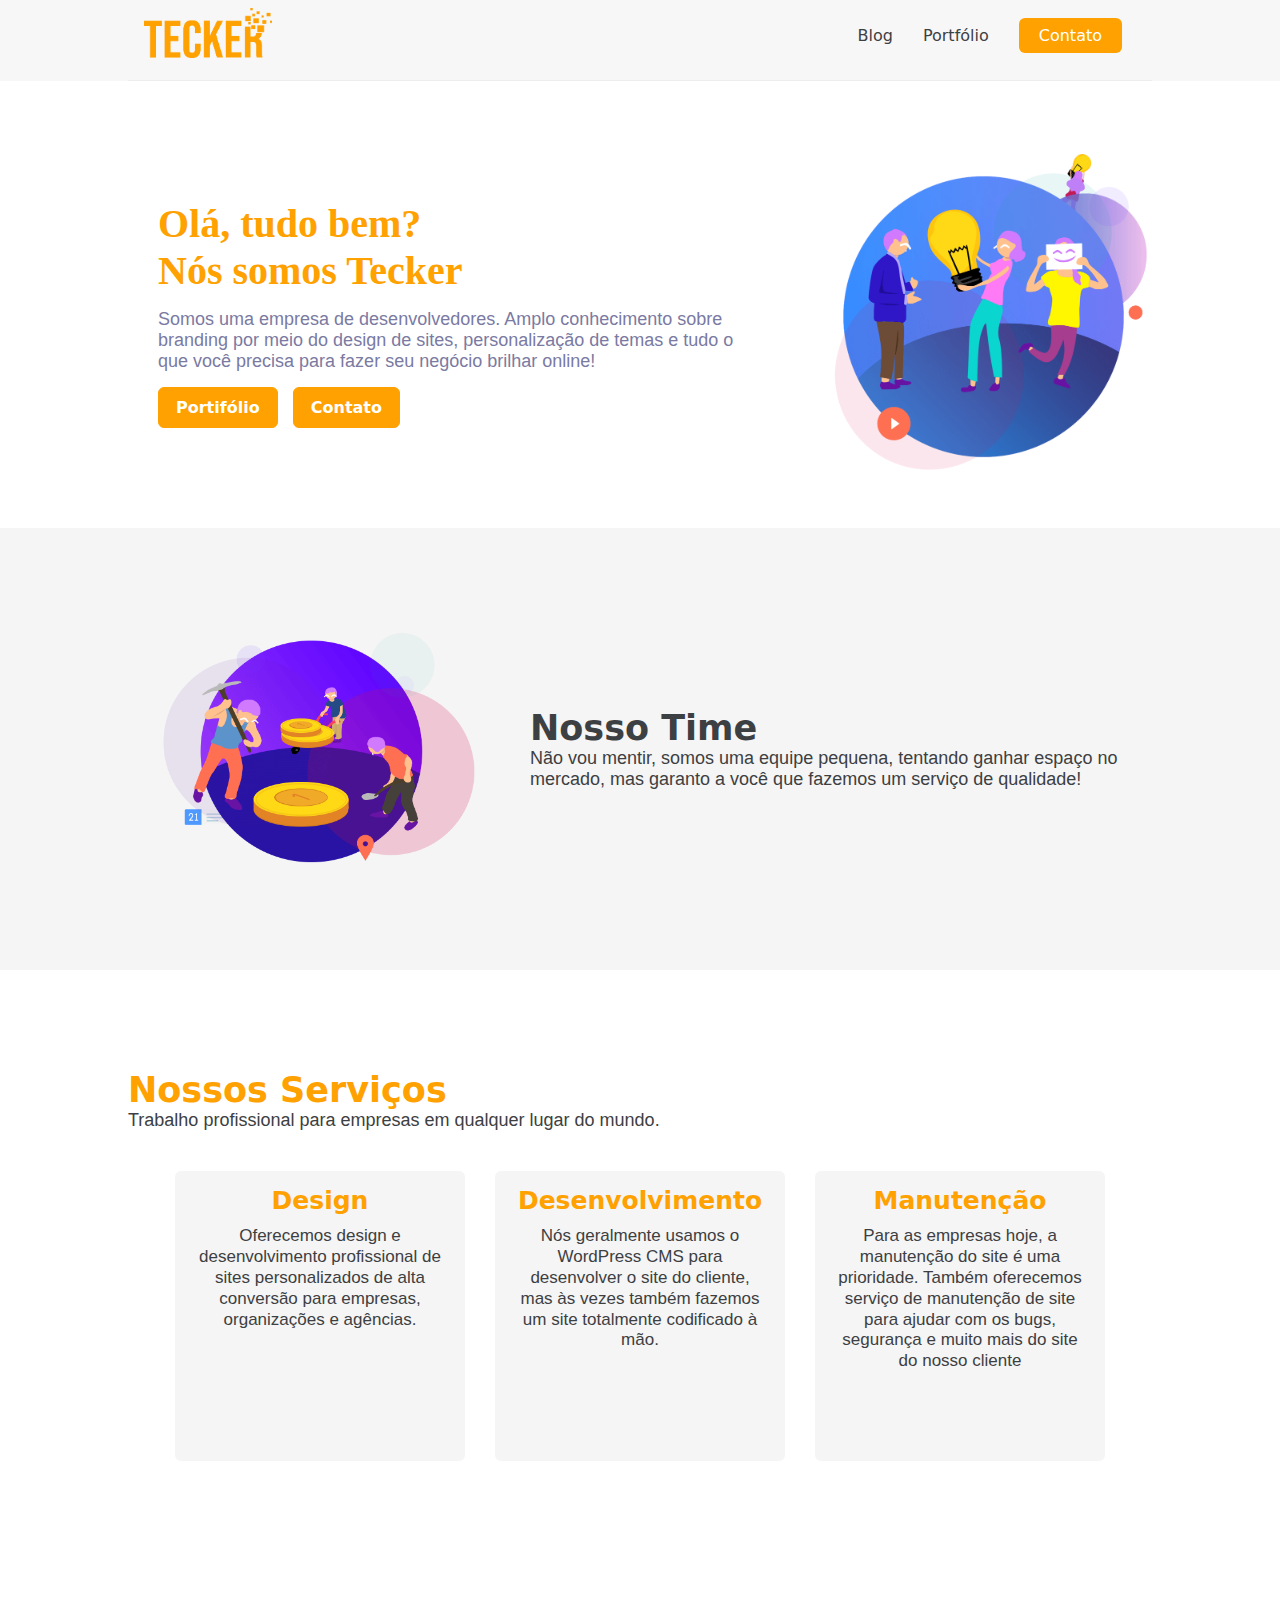
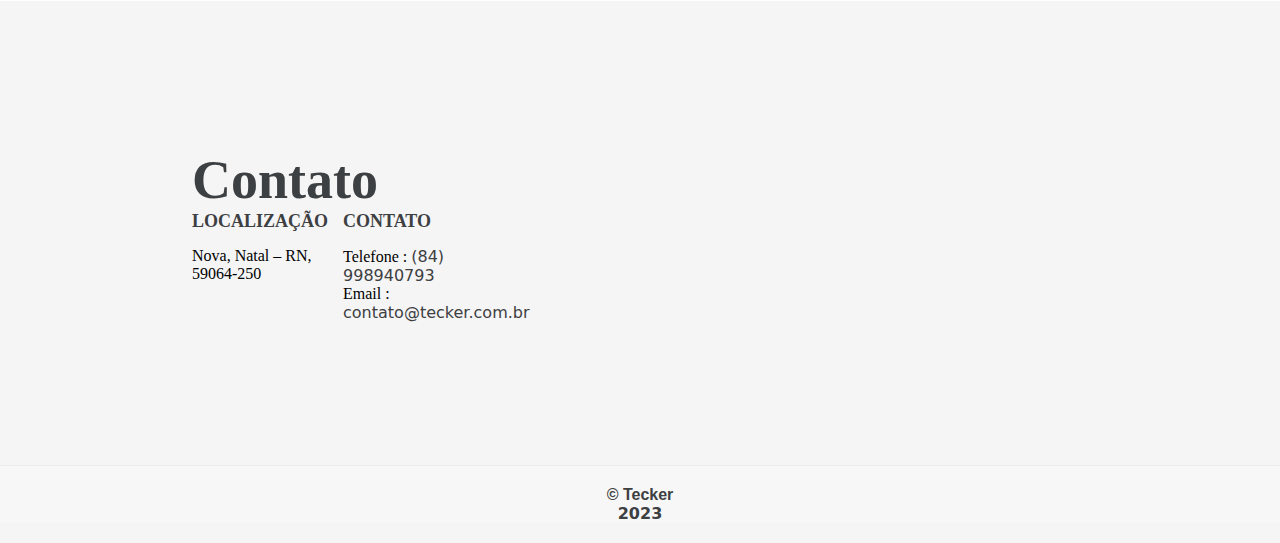
<file: index.html>
<!DOCTYPE html>
<html lang="pt-BR">
  <head>
    <meta charset="UTF-8" />
    <title>Tecker Website</title>
    <link rel="stylesheet" href="style.css" />
    <link rel="icon" type="image/x-icon" href="./src/logo-favicon.png" />
    <meta name="viewport" content="width=device-width, initial-scale=1.0" />
    <script src="./js/script.js" type="module" defer></script>
  </head>

  <body>
    <div id="app">
      <header>
        <div class="top wrapper">
          <a href="#app"
            ><img id="logo" src="./src/tecker-orange.png" alt="logo"
          /></a>
          <nav>
            <ul>
              <li><a href="pages/blog.html"> Blog</a></li>
              <li><a href="pages/portfolio.html"> Portfólio </a></li>
              <li><a id="contato" href="pages/contato.html"> Contato </a></li>
            </ul>
          </nav>
        </div>
      </header>

      <main>
        <div class="wrapper">
          <div class="hero">
            <section class="container1">
              <h2>Olá, tudo bem?</h2>
              <h1>Nós somos Tecker</h1>
              <p>
                Somos uma empresa de desenvolvedores. Amplo conhecimento sobre
                branding por meio do design de sites, personalização de temas e
                tudo o que você precisa para fazer seu negócio brilhar online!
              </p>
              <a href="./pages/portfolio.html"
                ><button class="heroButtons">Portifólio</button></a
              >
              <a href="./pages/contato.html"
                ><button class="heroButtons">Contato</button></a
              >
            </section>
            <section class="container2">
              <img
                src="./src/img-hero.png"
                alt="Imagem pessoas felizes com uma ideia"
              />
            </section>
          </div>
        </div>

        <div class="section-2">
          <div class="wrapper">
            <section class="mainSection">
              <div class="hero">
                <picture class="container2"
                  ><img
                    src="./src/img-hero2.png"
                    alt="Imagem pessoas trabalhando"
                  />
                </picture>
                <article class="team">
                  <h3>Nosso Time</h3>
                  <p>
                    Não vou mentir, somos uma equipe pequena, tentando ganhar
                    espaço no mercado, mas garanto a você que fazemos um serviço
                    de qualidade!
                  </p>
                </article>
              </div>
            </section>
          </div>
        </div>
        <div class="servicos wrapper">
          <div class="titulo_servicos">
            <h3>Nossos Serviços</h3>
            <p>
              Trabalho profissional para empresas em qualquer lugar do mundo.
            </p>
          </div>
          <div class="box_servicos">
            <div class="box design">
              <h3>Design</h3>
              <p>
                Oferecemos design e desenvolvimento profissional de sites
                personalizados de alta conversão para empresas, organizações e
                agências.
              </p>
            </div>
            <div class="box desenvolvimento">
              <h3>Desenvolvimento</h3>
              <p>
                Nós geralmente usamos o WordPress CMS para desenvolver o site do
                cliente, mas às vezes também fazemos um site totalmente
                codificado à mão.
              </p>
            </div>
            <div class="box manutencao">
              <h3>Manutenção</h3>
              <p>
                Para as empresas hoje, a manutenção do site é uma prioridade.
                Também oferecemos serviço de manutenção de site para ajudar com
                os bugs, segurança e muito mais do site do nosso cliente
              </p>
            </div>
          </div>
        </div>
      </main>

      <footer>
        <div class="lastInfo wrapper">
          <section>
            <h4>Contato</h4>
            <div class="locCont">
              <div>
                <h5>Localização</h5>
                <p>Nova, Natal – RN, 59064-250</p>
              </div>
              <div>
                <h5>Contato</h5>
                <p>
                  Telefone :
                  <a href="https://wa.me/558498940793">(84) 998940793</a><br />
                  Email :
                  <a href="mailto:contato@tecker.com.br"
                    >contato@tecker.com.br</a
                  >
                </p>
              </div>
            </div>
          </section>
          <section class="map">
            <iframe
              title="maps"
              width="520"
              height="400"
              frameborder="0"
              scrolling="no"
              marginheight="0"
              marginwidth="0"
              id="gmap_canvas"
              src="https://maps.google.com/maps?width=520&amp;height=400&amp;hl=en&amp;q=%20Natal+()&amp;t=&amp;z=12&amp;ie=UTF8&amp;iwloc=B&amp;output=embed"
            ></iframe>
          </section>
        </div>

        <section class="finalBar">© Tecker <span>2023</span></section>
      </footer>
    </div>
  </body>
</html>
</file>
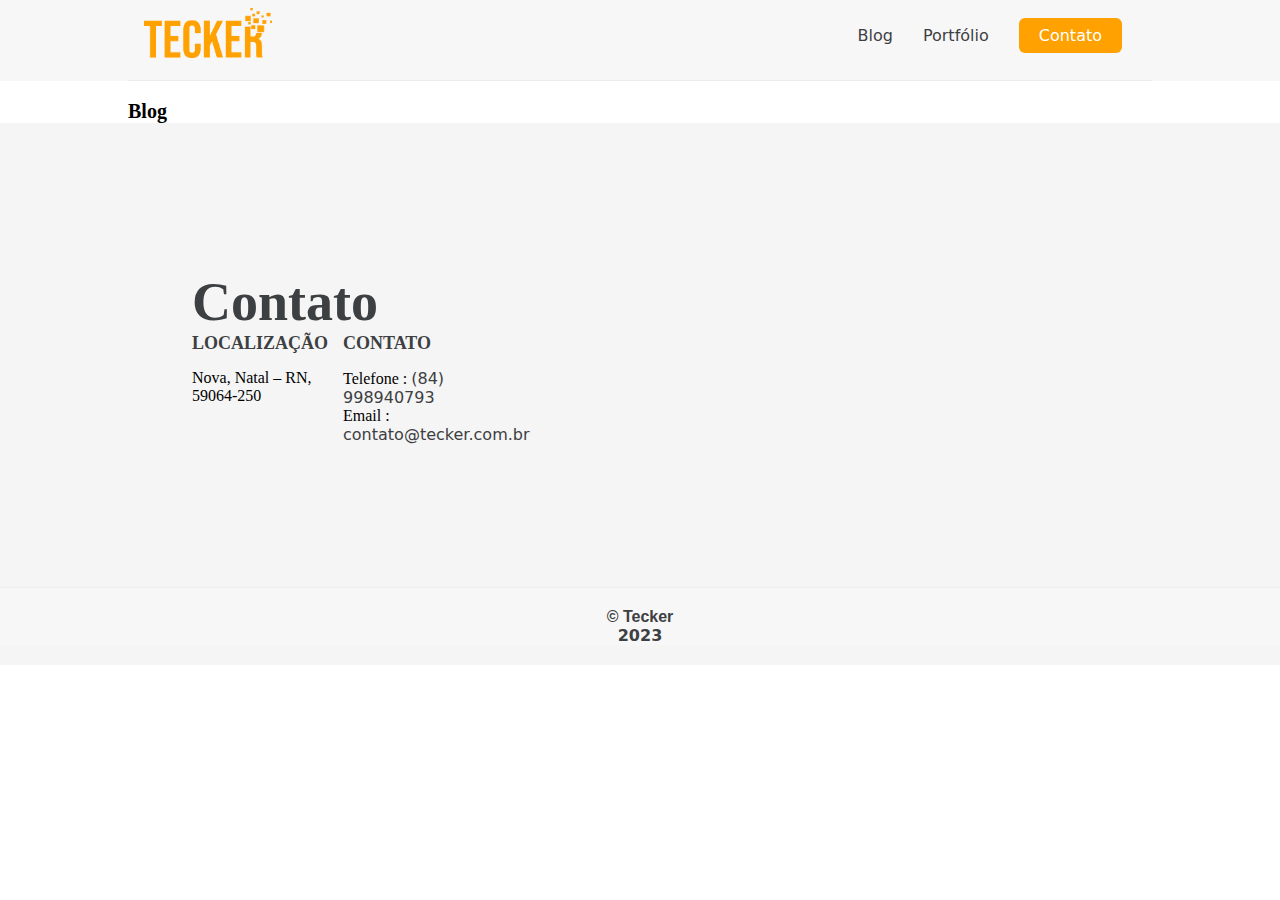
<file: pages/blog.html>
<!DOCTYPE html>
<html lang="pt-BR">
  <head>
    <meta charset="UTF-8" />
    <title>Portfólio</title>
    <link rel="icon" type="image/x-icon" href="../src/logo-favicon.png" />
    <link rel="stylesheet" href="../style.css" />
    <meta name="viewport" content="width=device-width, initial-scale=1.0" />
    <script src="../js/script.js" type="module" defer></script>
  </head>

  <body>
    <div id="app">
      <header>
        <div class="top wrapper">
          <a aria-label="link da logo" href="../index.html"
            ><img aria-label="logo" id="logo" src="../src/tecker-orange.png"
          /></a>
          <nav>
            <ul>
              <li><a href="#app"> Blog </a></li>
              <li><a href="portfolio.html"> Portfólio </a></li>
              <li><a id="contato" href="contato.html"> Contato </a></li>
            </ul>
          </nav>
        </div>
      </header>

      <main class="wrapper">
        <h1>Blog</h1>
        <div id="posts">
          <div id="card"></div>

          <div id="comment"></div>
        </div>
      </main>

      <footer>
        <div class="lastInfo wrapper">
          <section>
            <h4>Contato</h4>
            <div class="locCont">
              <div>
                <h5>Localização</h5>
                <p>Nova, Natal – RN, 59064-250</p>
              </div>
              <div>
                <h5>Contato</h5>
                <p>
                  Telefone :
                  <a href="https://wa.me/558498940793">(84) 998940793</a><br />
                  Email :
                  <a href="mailto:contato@tecker.com.br"
                    >contato@tecker.com.br</a
                  >
                </p>
              </div>
            </div>
          </section>
          <section class="map">
            <iframe
              title="maps"
              width="520"
              height="400"
              frameborder="0"
              scrolling="no"
              marginheight="0"
              marginwidth="0"
              id="gmap_canvas"
              src="https://maps.google.com/maps?width=520&amp;height=400&amp;hl=en&amp;q=%20Natal+()&amp;t=&amp;z=12&amp;ie=UTF8&amp;iwloc=B&amp;output=embed"
            ></iframe>
          </section>
        </div>

        <section class="finalBar">© Tecker <span>2023</span></section>
      </footer>
    </div>
  </body>
</html>
</file>
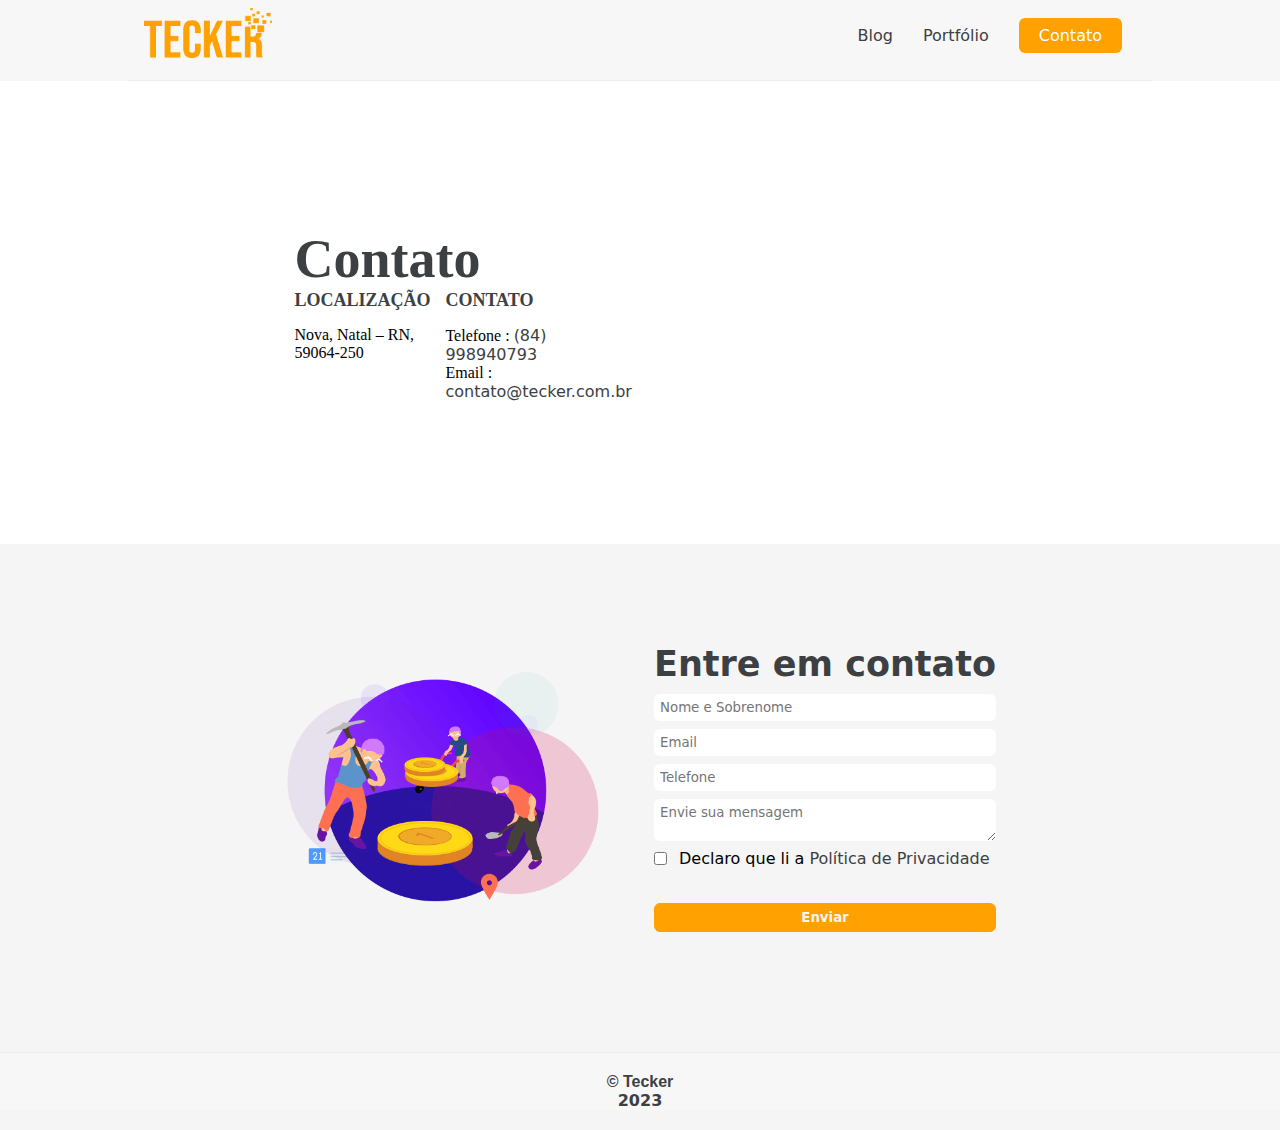
<file: pages/contato.html>
<!DOCTYPE html>
<html lang="pt-BR">

<head>
  <meta charset="UTF-8">
  <title>Contato</title>
  <link rel="icon" type="image/x-icon" href="../src/logo-favicon.png">
  <link rel="stylesheet" href="../style.css">
  <meta name="viewport" content="width=device-width, initial-scale=1.0">
  <script src="../js/script.js" type="module" defer></script>
  </head>

<body>
  <div id="app">
    <header>
      <div class="top wrapper">
        <a href="../index.html"><img aria-label="logo" id="logo" src="../src/tecker-orange.png"></a>
        <nav>
          <ul>
            <li><a href="blog.html">
                Blog
              </a>
            </li>
            <li><a href="portfolio.html">
                Portfólio
              </a>
            </li>
            <li><a id="contato" href="#app">
                Contato
              </a>
            </li>
          </ul>
        </nav>
      </div>
    </header>

    <main>
      <div class="wrapper">
        <div class="lastInfo wrapper">
          <section>
            <h4>Contato</h4>
            <div class="locCont">
              <div>
                <h5>Localização</h5>
                <p>Nova, Natal – RN, 59064-250</p>
              </div>
              <div>
                <h5>Contato</h5>
                <p>Telefone : <a href="https://wa.me/558498940793">(84) 998940793</a><br>
                  Email : <a href="mailto:contato@tecker.com.br">contato@tecker.com.br</a></p>
              </div>
            </div>
          </section>
          <section class="map"><iframe title="maps" width="520" height="400" frameborder="0" scrolling="no" marginheight="0"
              marginwidth="0" id="gmap_canvas"
              src="https://maps.google.com/maps?width=520&amp;height=400&amp;hl=en&amp;q=%20Natal+()&amp;t=&amp;z=12&amp;ie=UTF8&amp;iwloc=B&amp;output=embed"></iframe>
          </section>
        </div>
      </div>
    </main>

    <div class="section-2">
      <div class="wrapper">
        <section class="mainSection">

          <div class="hero">
            <picture class="container2"><img src="../src/img-hero2.png"
                  alt="Imagem pessoas trabalhando">
              </picture>
            <div class="team">
              <h3>Entre em contato</h3>
              <form class="formContact" action="https://getform.io/f/f9c042af-2642-41cc-b086-a7db298a2cde" method="POST"
                target="_blank" onsubmit="this.submit(); this.reset(); return false;">
                <input type="text" id="formName" name="name" placeholder="Nome e Sobrenome" required>
                <input type="text" id="formEmail" name="email" placeholder="Email" required>
                <input type="number" id="formPhone" name="number" placeholder="Telefone" required>
                <textarea type="text" id="formMessae" name="message" placeholder="Envie sua mensagem"
                  required></textarea>
                <div class="formLGPD">
                  <input title="lgpd" type="checkbox" id="acept" name="LGPD" value="Aceito" required>
                  <label for="LGPD">Declaro que li a<a href="#"> Política de Privacidade</a></label>
                </div>
                <br>
                <button type="submit">Enviar</button>
              </form>

            </div>
          </div>

        </section>
      </div>
    </div>

    <footer>
      <section class="finalBar"> © Tecker <span>2023</span></section>
    </footer>


  </div>
</body>

</html>
</file>
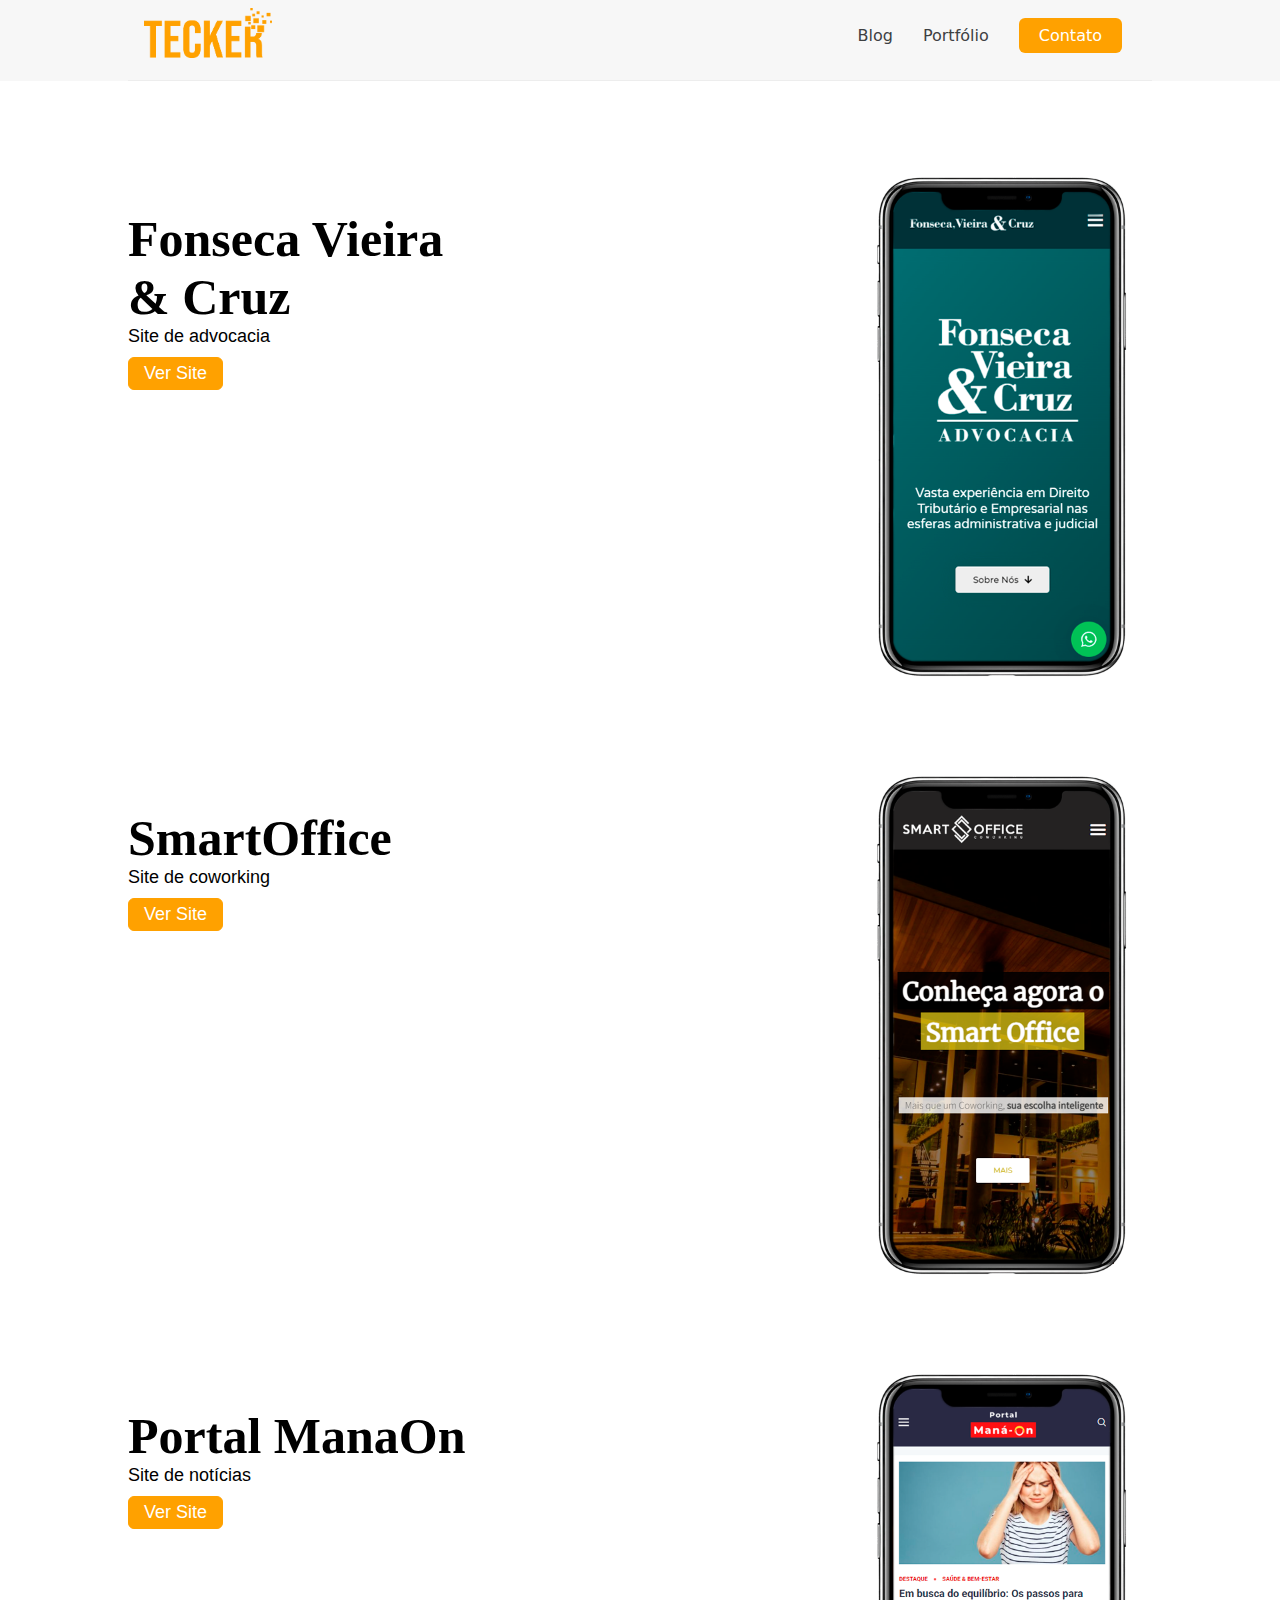
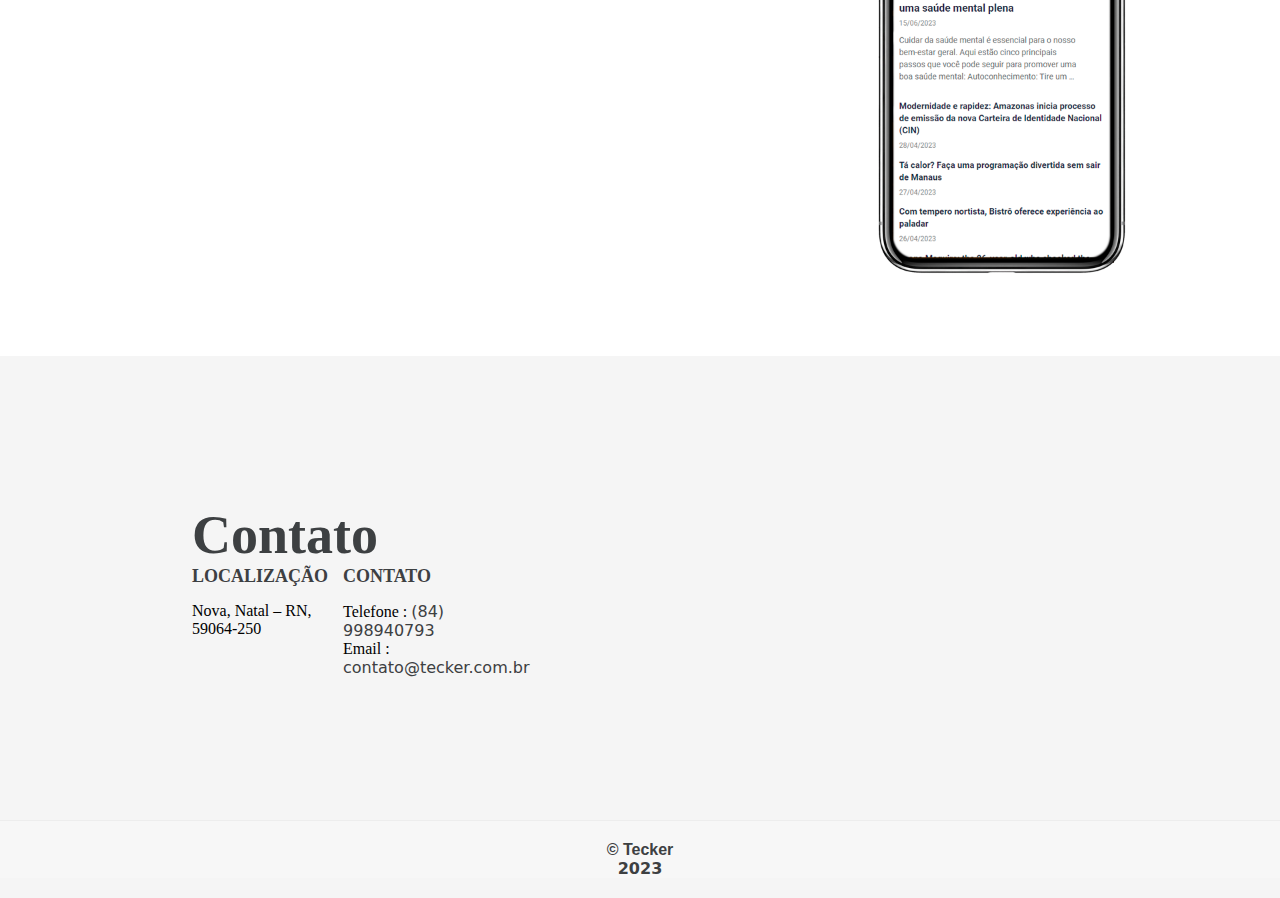
<file: pages/portfolio.html>
<!DOCTYPE html>
<html lang="pt-BR">
  <head>
    <meta charset="UTF-8" />
    <title>Portfólio</title>
    <link rel="icon" type="image/x-icon" href="../src/logo-favicon.png" />
    <link rel="stylesheet" href="../style.css">
    <meta name="viewport" content="width=device-width, initial-scale=1.0" />
    <script src="../js/script.js" type="module" defer></script>
  </head>

  <body>
    <div id="app">
      <header>
        <div class="top wrapper">
          <a href="../index.html"
            ><img aria-label="logo" id="logo" src="../src/tecker-orange.png"
          /></a>
          <nav>
            <ul>
              <li><a href="blog.html"> Blog </a></li>
              <li><a href="#app"> Portfólio </a></li>
              <li><a id="contato" href="contato.html"> Contato </a></li>
            </ul>
          </nav>
        </div>
      </header>

      <main>
        <!-- <div class="title wrapper">
      <h1>Portfólio</h1>
    </div> -->

        <div class="imageAndDesc wrapper">
          <section class="projects" id="project1">
            <h1>Fonseca Vieira <br />& Cruz</h1>
            <p>Site de advocacia</p>
            <a rel="noopener" href="https://fvec.adv.br" target="_blank"
              ><button>Ver Site</button></a
            >
          </section>
          <picture class="projectImg">
            <img
              id="fvec"
              src="../src/phone-x-fvec.png"
              alt="Imagem do projeto FVEC"
            />
          </picture>
        </div>
        <div class="imageAndDesc wrapper">
          <section class="projects" id="project2">
            <h1>SmartOffice</h1>
            <p>Site de coworking</p>
            <a
              rel="noopener"
              href="https://smartofficern.com.br"
              target="_blank"
              ><button>Ver Site</button></a
            >
          </section>
          <picture class="projectImg">
            <img
              id="smartofficern"
              src="../src/phone-x-smartoffice.png"
              alt="Imagem do projeto SmartOffice"
            />
          </picture>
        </div>
        <div class="imageAndDesc wrapper">
          <section class="projects" id="project2">
            <h1>Portal ManaOn</h1>
            <p>Site de notícias</p>
            <a rel="noopener" href="https://portalmanaon.com/" target="_blank"
              ><button>Ver Site</button></a
            >
          </section>
          <picture class="projectImg">
            <img
              id="portalmanaon"
              src="../src/phone-x-manaon.png"
              alt="Imagem do projeto Portal ManaOn"
            />
          </picture>
        </div>
      </main>

      <footer>
        <div class="lastInfo wrapper">
          <section>
            <h4>Contato</h4>
            <div class="locCont">
              <div>
                <h5>Localização</h5>
                <p>Nova, Natal – RN, 59064-250</p>
              </div>
              <div>
                <h5>Contato</h5>
                <p>
                  Telefone :
                  <a href="https://wa.me/558498940793">(84) 998940793</a><br />
                  Email :
                  <a href="mailto:contato@tecker.com.br"
                    >contato@tecker.com.br</a
                  >
                </p>
              </div>
            </div>
          </section>
          <section class="map">
            <iframe
              title="maps"
              width="520"
              height="400"
              frameborder="0"
              scrolling="no"
              marginheight="0"
              marginwidth="0"
              id="gmap_canvas"
              src="https://maps.google.com/maps?width=520&amp;height=400&amp;hl=en&amp;q=%20Natal+()&amp;t=&amp;z=12&amp;ie=UTF8&amp;iwloc=B&amp;output=embed"
            ></iframe>
          </section>
        </div>

        <section class="finalBar">© Tecker <span>2023</span></section>
      </footer>
    </div>
  </body>
</html>
</file>
<file: style.css>
/* @font-face {
  font-family: 'Cera-Regular';
  src: url("./fonts/CeraRoundPro-Regular.otf");
}

@font-face {
  font-family: 'Cera-Bold';
  src: url("./fonts/CeraRoundPro-Bold.otf");
} */

:root {
  font-size: 62.5%;
  --primary-color: #ffa100;
  --gray-color: #f5f5f5;
  --darkgray-color: #3d4042;
  --default-white: #ffffff;
  --semi-white: #f7f7f7;
  --top-white-border:#ededed;
  --paragraph: #7a7aa2;
}

* {
  padding: 0px;
  margin: 0px;
  font-family: system-ui, -apple-system, BlinkMacSystemFont, "Segoe UI", Roboto,
    Oxygen, Ubuntu, Cantarell, "Open Sans", "Helvetica Neue", sans-serif;
}

html {
  height: 100%;
  width: 100%;
  background-color: var(--default-white);
}

body {
  font-size: 1.6rem;
}

.grid {
  width: 80%;
  max-width: 800px;
}

header {
  background-color: var(--semi-white);
  width: 100%;
  position: fixed;
  z-index: 1;
}

.top {
  padding-bottom: 10px;
  border-bottom: 1px solid;
  border-color: var(--top-white-border);
  display: flex;
  justify-content: space-between;
  align-items: center;
}

h1 {
  font-family: Roboto;
  font-size: 2rem;
}

p {
  font-family: "Open Sans";
}

ul {
  display: flex;
  justify-content: space-between;
}

li {
  padding-right: 30px;
  list-style-type: none;
  font-family: Roboto;
}

a {
  color: var(--darkgray-color);
  text-decoration: none;
  font-weight: 500;
}

a:hover {
  color: black;
}

#logo {
  padding: 0.5em 1em 0.5em 1em;
  width: 8em;
  height: auto;
}

#contato {
  padding: 8px 20px 8px 20px;
  background-color: var(--primary-color);
  color: var(--default-white);
  border-radius: 6px;
}

#contato:hover {
  background-color: var(--primary-color);
}

.wrapper {
  width: 80%;
  max-width: 110rem;
  margin-inline: auto;
}

.hero {
  display: flex;
  justify-content: center;
  align-items: center;
  margin-block: 5rem;
  gap: 5rem;
}

main {
  padding-top: 10rem;
}

.section-2 {
  width: 100%;
  background-color: var(--gray-color);
  padding-block: 5rem;
  /* margin-block: 2rem; */
}

.container1 {
  padding: 15px;
  margin: 15px;
  border-radius: 6px;
}

.container1 h1 {
  font-size: 4rem;
  color: var(--primary-color);
  font-weight: 800;
}

.container1 h2 {
  font-size: 4rem;
  color: var(--primary-color);
  font-weight: 800;
  font-family: "Roboto";
  white-space: nowrap;
}

.container1 p {
  font-size: 18px;
  margin: 15px 15px 15px 0;
  font-family: sans-serif;
  color: var(--paragraph);
}

.container2 img {
  width: 25vw;
  max-width: 45rem;
}

.heroButtons {
  background-color: var(--primary-color);
  padding: 10px 17px 10px 17px;
  margin: 0 1rem 0 0;
  font-size: 1.6rem;
  border-radius: 6px;
  border: solid 1px var(--primary-color);
  color: var(--default-white);
  font-weight: 600;
}

.containerbox {
  width: 70%;
}

.heroButtons:hover {
  background-color: var(--default-white);
  color: var(--primary-color);
  border: solid 1px var(--primary-color);
  transition: 0.3s;
  cursor: pointer;
}

.servicos {
  display: flex;
  flex-direction: column;
  justify-content: center;
  padding-block: 10rem;
}

.team h3 {
  color: var(--darkgray-color);
  font-size: 3.5rem;
}

.team p {
  color: var(--darkgray-color);
  font-size: 1.8rem;
  font-family: sans-serif;
}

.servicos .titulo_servicos h3 {
  color: var(--primary-color);
  font-size: 3.5rem;
}

.servicos .titulo_servicos p {
  color: var(--darkgray-color);
  font-size: 1.8rem;
  font-family: sans-serif;
}

.box_servicos {
  display: flex;
  justify-content: center;
  margin-block: 4rem;
  gap: 3rem;
}

.box h3 {
  padding-bottom: 1.5rem;
  color: var(--primary-color);
  font-size: 2.5rem;
}

.box p {
  font-size: 1.7rem;
  font-weight: 500;
  color: var(--darkgray-color);
  font-family: sans-serif;
}

.box {
  width: 25rem;
  min-height: 25rem;
  height: auto;
  background-color: var(--gray-color);
  padding: 2rem;
  align-items: center;
  text-align: center;
  line-height: 130%;
  border-radius: 0.6rem;
}

.box:hover {
  box-shadow: 2px 2px 20px rgba(0, 0, 0, 0.25);
  transform: scale(1.1);
  transition: all 0.4s;
}

footer {
  background-color: var(--gray-color);
  padding-block: 2rem;
}

.lastInfo {
  display: flex;
  align-items: center;
  /* padding: 0 7rem 0 7rem; */
  justify-content: space-around;
}

.lastInfo a {
  text-decoration: none;
}

.mainSection {
  margin: 2em;
}

.locCont {
  display: flex;
}

.locCont > div > p {
  padding: 15px 15px 15px 0;
}

.lastInfo section:nth-child(1) {
  padding: 2em;
  margin: 0 2em 0 2em;
}

h4 {
  font-size: 5.4rem;
  font-family: Roboto;
  color: var(--darkgray-color);
}

.hidden {
  display:none
}

h5 {
  font-size: 1.8rem;
  font-family: Roboto;
  text-transform: uppercase;
  font-weight: 700;
  margin: 0 1.5rem 0 0;
  color: var(--darkgray-color);
}

.lastInfo section:nth-child(2) {
  padding: 2rem;
  margin: 0 2rem 0 2rem;
}

.lastInfo > section > div {
  padding: 0 1rem 0 0;
}

.finalBar {
  background-color: var(--semi-white);
  color: var(--darkgray-color);
  padding-top: 2rem;
  border-top: solid 1px var(--top-white-border);
  text-align: center;
  font-weight: 600;
  font-family: sans-serif;
  display: flex;
  flex-direction: column;
  align-items: center;
}

iframe {
  border-radius: 6px;
}

.formContact {
  margin-top: 1rem;
  display: flex;
  flex-direction: column;
  gap: 0.8rem;
}

form input,
form textarea {
  border-radius: 0.6rem;
  padding: 0.6rem;
  border: none;
}

form button {
  border-radius: 0.6rem;
  padding: 0.6rem;
  border: 1px solid var(--primary-color);
  background-color: var(--primary-color);
  color: var(--gray-color);
  font-weight: 600;
}

form button:hover {
  border-radius: 0.6rem;
  padding: 0.6rem;
  border: 1px solid var(--primary-color);
  color: var(--primary-color);
  background-color: var(--default-white);
  transition: 0.3s;
  cursor: pointer;
}

.map iframe {
  width: 52rem;
  height: 40rem;
}

.formLGPD {
  display: flex;
  justify-content: left;
  gap: 1.2rem;
}

/* --⬇-- Página Portfólio --⬇-- Página Portfólio --⬇-- Página Portfólio --⬇-- Página Portfólio --⬇-- */

.imageAndDesc {
  display: flex;
  /* align-items: center; */
  justify-content: space-between;
  margin-block: 6rem;
}

.title h1 {
  font-size: 3.6rem;
  color: var(--darkgray-color);
}

.projects {
  padding-block: 5rem;
}

.projects h1 {
  font-size: 5rem;
}

.projects p {
  font-size: 1.8rem;
  font-family: sans-serif;
}

.projects button {
  font-size: 1.8rem;
  font-family: sans-serif;
  padding: 0.5rem 1.5rem 0.5rem 1.5rem;
  border: 0.1rem solid var(--primary-color);
  border-radius: 0.6rem;
  margin-block: 1rem;
  cursor: pointer;
  background-color: var(--primary-color);
  color: var(--default-white);
}

.projects button:hover {
  color: var(--primary-color);
  background-color: var(--default-white);
  border: 0.1rem solid var(--primary-color);
  transition: transform 0.3s;
}

.projectImg img {
  width: 30rem;
}

.projectImg img:hover {
  transition: transform 0.3s;
  transform: scale(1.1);
}

.zoomIn {
  transform: scale(1.2); /* Aumenta a escala da imagem */
  transition: transform 0.3s ease; /* Adiciona uma transição suave */
}


/* --⬆-- Página Portfólio --⬆-- Página Portfólio --⬆-- Página Portfólio --⬆-- Página Portfólio --⬆-- */

@media (max-width: 850px) {
  .container2 {
    display: none;
  }

  .box_servicos {
    flex-direction: column;
  }

  .lastInfo {
    flex-direction: column;
  }

  .lastInfo .map iframe {
    width: 36rem;
    height: 30rem;
  }

  .servicos {
    align-items: center;
  }

  .imageAndDesc {
    flex-direction: column;
  }

  .lastInfo h4 {
    font-size: 4.2rem;
  }
}
</file>
